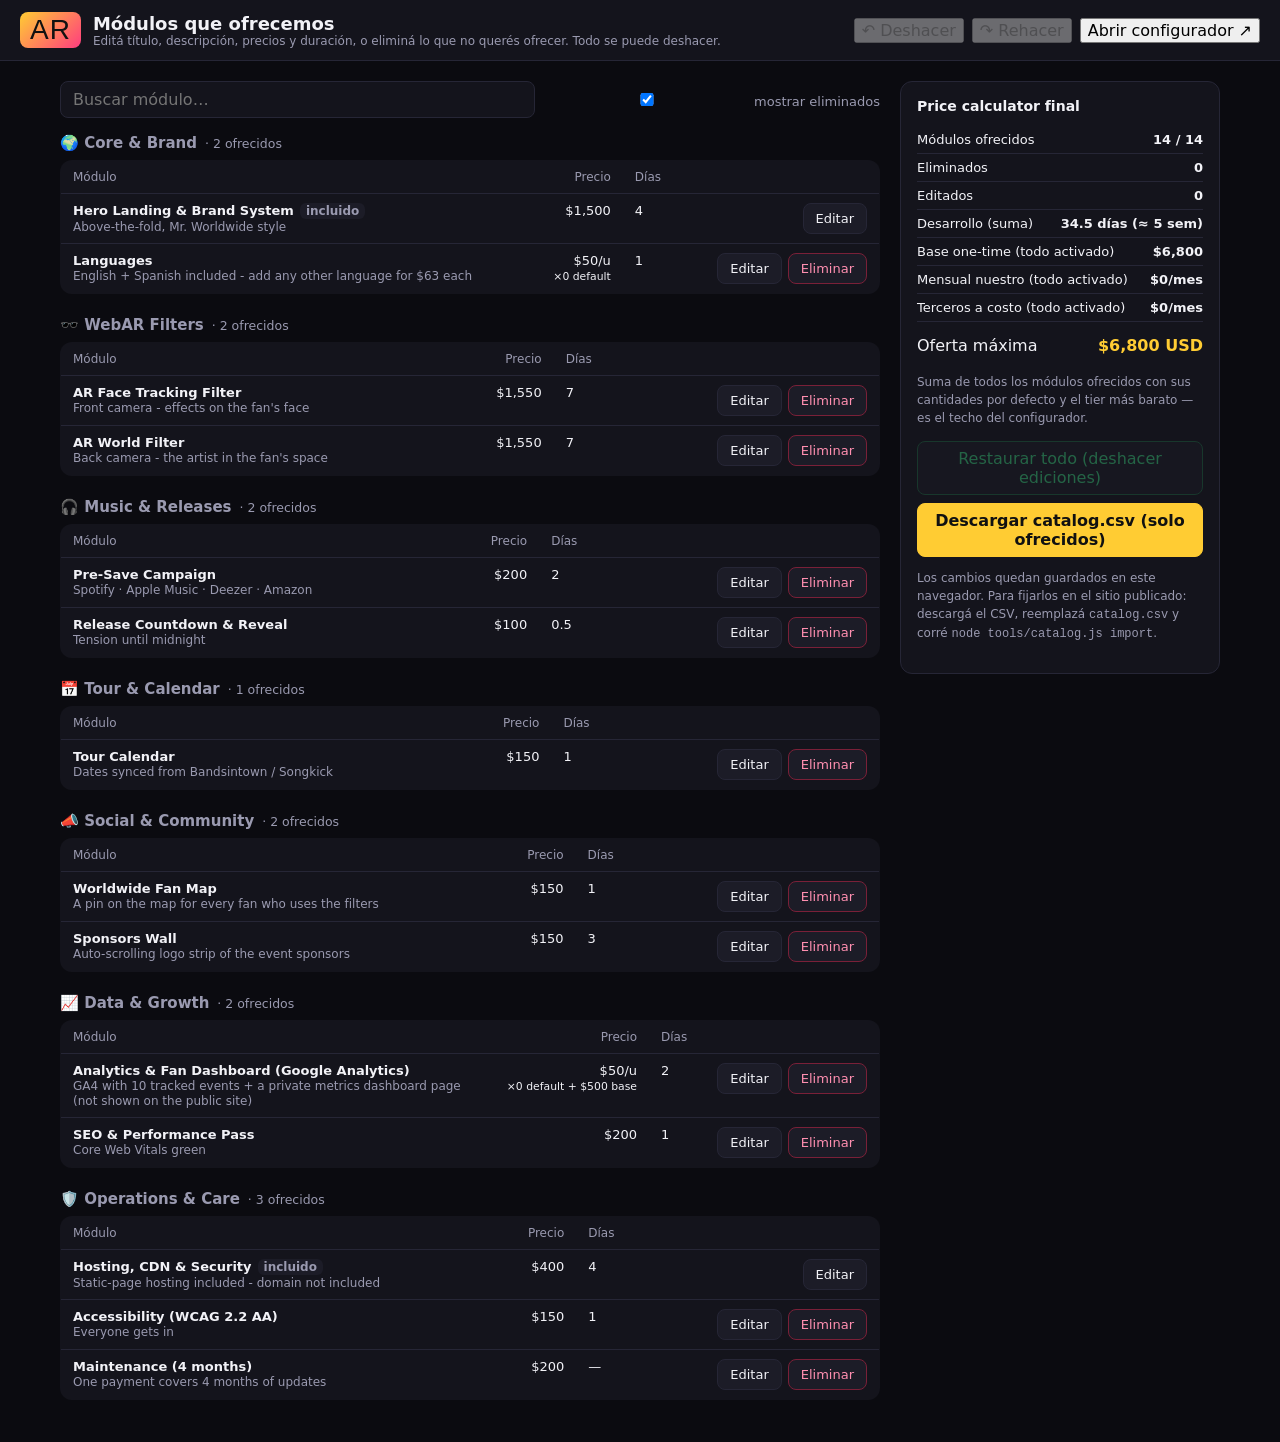
<file: admin.html>
﻿<!doctype html>
<html lang="es">
<head>
  <meta charset="utf-8" />
  <meta name="viewport" content="width=device-width, initial-scale=1" />
  <title>Admin — Módulos que ofrecemos</title>
  <link rel="stylesheet" href="css/styles.css?v=1788840645.00663" />
  <style>
    body { overflow: auto; height: auto; min-height: 100vh; }
    .adm { max-width: 1200px; margin: 0 auto; padding: 20px; display: grid; grid-template-columns: 1fr 320px; gap: 20px; }
    .adm-tools { display: flex; gap: 8px; flex-wrap: wrap; align-items: center; margin-bottom: 16px; }
    .adm-tools input { flex: 1; min-width: 200px; padding: 8px 12px; border-radius: 8px; border: 1px solid var(--line); background: var(--panel); color: var(--text); }
    .adm button { padding: 7px 12px; border-radius: 8px; border: 1px solid var(--line); background: var(--panel-2); color: var(--text); }
    .adm button:disabled { opacity: .4; cursor: default; }
    .adm button.danger { border-color: #7a2038; color: #ff8fb0; }
    .adm button.ok { border-color: #1f6b44; color: var(--ok); }
    .adm button.primary { background: var(--accent); color: #111; border-color: var(--accent); font-weight: 600; }
    .adm-cat { margin-bottom: 22px; }
    .adm-cat h2 { font-size: 15px; color: var(--muted); margin: 0 0 8px; display: flex; gap: 8px; align-items: center; }
    .adm-cat h2 small { font-weight: 400; }
    table.adm-t { width: 100%; border-collapse: collapse; background: var(--panel); border: 1px solid var(--line); border-radius: var(--radius); overflow: hidden; }
    .adm-t th, .adm-t td { padding: 9px 12px; text-align: left; border-bottom: 1px solid var(--line); font-size: 13px; vertical-align: top; }
    .adm-t th { color: var(--muted); font-weight: 500; font-size: 12px; }
    .adm-t tr:last-child td { border-bottom: 0; }
    .adm-t td.num { text-align: right; white-space: nowrap; font-variant-numeric: tabular-nums; }
    .adm-t tr.removed td { opacity: .45; text-decoration: line-through; }
    .adm-t tr.removed td:last-child { text-decoration: none; opacity: 1; }
    .adm-t .name b { display: block; }
    .adm-t .name span { color: var(--muted); font-size: 12px; }
    .adm-t .name i { display: block; color: var(--accent-3); font-size: 11px; font-style: normal; margin-top: 2px; }
    .tag.ed { color: var(--accent); }
    .adm-t td.acts { text-align: right; white-space: nowrap; }
    .adm-t td.acts button { margin-left: 6px; }
    .adm-t tr.open td { background: var(--panel-2); border-bottom: 0; }
    .adm-t tr.edrow td { background: var(--panel-2); padding: 4px 12px 14px; }
    .editor .grid { display: grid; grid-template-columns: repeat(3, 1fr); gap: 10px; }
    .editor .grid.tier { grid-template-columns: 2fr 1fr 1fr; margin-bottom: 8px; }
    .editor h4 { margin: 14px 0 6px; font-size: 12px; color: var(--muted); font-weight: 500; }
    .editor .f { display: flex; flex-direction: column; gap: 4px; font-size: 12px; color: var(--muted); }
    .editor .f.wide { grid-column: 1 / -1; }
    .editor input, .editor textarea { width: 100%; padding: 7px 9px; border-radius: 8px; border: 1px solid var(--line); background: var(--panel); color: var(--text); font-size: 13px; resize: vertical; }
    .editor input:focus, .editor textarea:focus { outline: none; border-color: var(--accent); }
    .editor .ed-actions { display: flex; gap: 8px; justify-content: flex-end; margin-top: 12px; }
    .tag { display: inline-block; font-size: 11px; padding: 1px 6px; border-radius: 6px; background: var(--panel-2); color: var(--muted); margin-left: 6px; }
    .adm-side { position: sticky; top: 20px; align-self: start; background: var(--panel); border: 1px solid var(--line); border-radius: var(--radius); padding: 16px; }
    .adm-side h3 { font-size: 14px; margin-bottom: 12px; }
    .adm-side .kv { display: flex; justify-content: space-between; font-size: 13px; padding: 6px 0; border-bottom: 1px solid var(--line); }
    .adm-side .kv b { font-variant-numeric: tabular-nums; }
    .adm-side .kv.total { border: 0; margin-top: 8px; font-size: 16px; }
    .adm-side .kv.total b { color: var(--accent); }
    .adm-side .hint { color: var(--muted); font-size: 12px; margin-top: 12px; line-height: 1.5; }
    .adm-side .actions { display: grid; gap: 8px; margin-top: 14px; }
    .adm-removed { margin-top: 14px; }
    .adm-removed li { display: flex; justify-content: space-between; gap: 8px; align-items: center; font-size: 12px; padding: 4px 0; }
    .adm-removed ul { list-style: none; margin: 6px 0 0; padding: 0; }
    @media (max-width: 900px) { .adm { grid-template-columns: 1fr; } .adm-side { position: static; } }
  </style>
</head>
<body>
  <header class="topbar">
    <div class="brand">
      <span class="brand-mark">AR</span>
      <div>
        <h1>Módulos que ofrecemos</h1>
        <p>Editá título, descripción, precios y duración, o eliminá lo que no querés ofrecer. Todo se puede deshacer.</p>
      </div>
    </div>
    <div class="adm-tools" style="margin:0">
      <button id="undo" title="Ctrl+Z">↶ Deshacer</button>
      <button id="redo" title="Ctrl+Shift+Z">↷ Rehacer</button>
      <a href="index.html" target="_blank"><button>Abrir configurador ↗</button></a>
    </div>
  </header>

  <main class="adm">
    <section>
      <div class="adm-tools">
        <input id="q" type="search" placeholder="Buscar módulo…" />
        <label style="font-size:13px;color:var(--muted)"><input type="checkbox" id="show-removed" checked /> mostrar eliminados</label>
      </div>
      <div id="list"></div>
    </section>

    <aside class="adm-side">
      <h3>Price calculator final</h3>
      <div class="kv"><span>Módulos ofrecidos</span><b id="s-count"></b></div>
      <div class="kv"><span>Eliminados</span><b id="s-removed"></b></div>
      <div class="kv"><span>Editados</span><b id="s-edited"></b></div>
      <div class="kv"><span>Desarrollo (suma)</span><b id="s-weeks"></b></div>
      <div class="kv"><span>Base one-time (todo activado)</span><b id="s-one"></b></div>
      <div class="kv"><span>Mensual nuestro (todo activado)</span><b id="s-mon"></b></div>
      <div class="kv"><span>Terceros a costo (todo activado)</span><b id="s-ext"></b></div>
      <div class="kv total"><span>Oferta máxima</span><b id="s-max"></b></div>
      <p class="hint">Suma de todos los módulos ofrecidos con sus cantidades por defecto y el tier más barato — es el techo del configurador.</p>
      <div class="actions">
        <button id="restore-all" class="ok">Restaurar todo (deshacer ediciones)</button>
        <button id="export-csv" class="primary">Descargar catalog.csv (solo ofrecidos)</button>
      </div>
      <p class="hint">Los cambios quedan guardados en este navegador. Para fijarlos en el sitio publicado: descargá el CSV, reemplazá <code>catalog.csv</code> y corré <code>node tools/catalog.js import</code>.</p>
      <div class="adm-removed" id="removed-box"></div>
    </aside>
  </main>

  <script src="js/modules.js?v=1788840645.00663"></script>
  <script src="js/local-edits.js?v=1788840645.00663"></script>
  <script src="js/admin.js?v=1788840645.00663"></script>
</body>
</html>
</file>
<file: css/styles.css>
﻿:root {
  --bg: #0b0b10;
  --panel: #14141c;
  --panel-2: #1c1c27;
  --line: #262636;
  --text: #f2f2f7;
  --muted: #9a9ab0;
  --accent: #ffcc33;
  --accent-2: #ff3d7f;
  --accent-3: #33d1ff;
  --ok: #3ddc84;
  --radius: 12px;
  --font: "Inter", system-ui, sans-serif;
  --display: "Bebas Neue", Impact, sans-serif;
}
* { box-sizing: border-box; }
html, body { margin: 0; height: 100%; }
body {
  font-family: var(--font);
  background: var(--bg);
  color: var(--text);
  display: flex;
  flex-direction: column;
  height: 100vh;
  overflow: hidden;
}
h1, h2, h3 { margin: 0; }
button { font: inherit; cursor: pointer; }
input, select { font: inherit; }

/* ---------- Top bar ---------- */
.topbar {
  display: flex; align-items: center; justify-content: space-between; gap: 16px;
  padding: 12px 20px; border-bottom: 1px solid var(--line); background: var(--panel);
  flex-wrap: wrap;
}
.brand { display: flex; align-items: center; gap: 12px; }
.brand-mark {
  font-family: var(--display); font-size: 28px; letter-spacing: 1px;
  background: linear-gradient(135deg, var(--accent), var(--accent-2));
  color: #111; padding: 2px 10px; border-radius: 8px;
}
.brand h1 { font-size: 18px; font-weight: 800; }
.brand p { margin: 0; font-size: 12px; color: var(--muted); }
.topbar-actions { display: flex; gap: 8px; align-items: center; flex-wrap: wrap; }
.presets { display: flex; gap: 6px; margin-right: 8px; }
.presets button {
  border: 1px solid var(--line); background: var(--panel-2); color: var(--text);
  border-radius: 999px; padding: 6px 12px; font-size: 13px;
}
.presets button:hover, .presets button.active { border-color: var(--accent); color: var(--accent); }
.btn { border-radius: 8px; padding: 8px 14px; border: 1px solid var(--line); font-weight: 600; font-size: 13px; }
.btn.ghost { background: transparent; color: var(--text); }
.btn.ghost:hover { background: var(--panel-2); }
.btn.primary { background: var(--accent); color: #111; border-color: var(--accent); }
.btn.primary:hover { filter: brightness(1.08); }

/* ---------- Layout ---------- */
.layout {
  display: grid;
  grid-template-columns: 340px 1fr 360px;
  flex: 1; min-height: 0;
}
.panel { min-height: 0; min-width: 0; display: flex; flex-direction: column; }
.panel-left { border-right: 1px solid var(--line); background: var(--panel); }
.panel-right { border-left: 1px solid var(--line); background: var(--panel); overflow-y: auto; padding: 0 16px 24px; }
.panel-center { background: #08080c; position: relative; }
.panel-head { padding: 16px 16px 8px; display: flex; flex-direction: column; gap: 10px; position: sticky; top: 0; background: inherit; z-index: 2; }
.panel-head h2 { font-size: 14px; text-transform: uppercase; letter-spacing: 1.5px; color: var(--muted); }
#search {
  width: 100%; padding: 8px 12px; border-radius: 8px; border: 1px solid var(--line);
  background: var(--panel-2); color: var(--text);
}

/* ---------- Catalog ---------- */
.catalog { overflow-y: auto; overflow-x: hidden; padding: 0 12px 24px; }
.cat { margin-top: 12px; }
.cat-head {
  display: flex; align-items: center; gap: 8px; padding: 8px 6px; cursor: pointer; user-select: none;
  font-weight: 700; font-size: 14px;
}
.cat-head .icon { font-size: 16px; }
.cat-head .count { margin-left: auto; font-size: 11px; color: var(--muted); font-weight: 500; }
.cat-head .chev { transition: transform .2s; color: var(--muted); }
.cat.collapsed .chev { transform: rotate(-90deg); }
.cat.collapsed .cat-body { display: none; }
.cat-blurb { font-size: 12px; color: var(--muted); padding: 0 6px 6px; }
.mod {
  background: var(--panel-2); border: 1px solid var(--line); border-radius: var(--radius);
  padding: 10px 12px; margin-bottom: 8px; transition: border-color .15s, background .15s;
}
.mod:hover { border-color: #3a3a50; }
.mod.on { border-color: var(--accent); background: #1f1d22; }
.mod.disabled { opacity: .55; }
.mod-row { display: flex; align-items: flex-start; gap: 10px; }
.mod-row input[type="checkbox"] { margin-top: 3px; accent-color: var(--accent); width: 16px; height: 16px; flex: none; }
.mod-title { font-weight: 600; font-size: 13.5px; display: flex; gap: 6px; align-items: center; flex-wrap: wrap; }
.mod-title .lock { font-size: 11px; color: var(--muted); font-weight: 500; }
.mod-tag { font-size: 12px; color: var(--muted); margin-top: 2px; }
.mod-price { margin-left: auto; text-align: right; font-size: 12px; white-space: nowrap; }
.mod-price b { display: block; font-size: 13px; color: var(--accent); }
.mod-price small { color: var(--muted); }
.mod-desc { font-size: 12px; color: var(--muted); margin: 8px 0 0 26px; line-height: 1.45; display: none; }
.mod.on .mod-desc, .mod.expanded .mod-desc { display: block; }
.mod-controls { margin: 8px 0 0 26px; display: none; gap: 8px; align-items: center; font-size: 12px; flex-wrap: wrap; }
.mod.on .mod-controls { display: flex; }
.mod-controls label { display: flex; flex-wrap: wrap; align-items: center; gap: 6px; max-width: 100%; min-width: 0; }
.mod-controls select, .mod-controls input[type="number"] {
  background: var(--panel); color: var(--text); border: 1px solid var(--line); border-radius: 6px; padding: 4px 8px;
  max-width: 100%; min-width: 0; box-sizing: border-box;
}
.mod-controls select { flex: 1 1 100%; text-overflow: ellipsis; }
.mod-controls input[type="number"] { width: 64px; }
.mod-controls .req { color: var(--accent-2); }
.mod-more { border: none; background: none; color: var(--muted); font-size: 11px; padding: 0; margin-left: 26px; margin-top: 4px; }
.mod.on .mod-more { display: none; }

/* ---------- Center preview ---------- */
.device-bar {
  display: flex; align-items: center; justify-content: space-between; padding: 10px 16px;
  border-bottom: 1px solid var(--line); background: var(--panel);
}
.device-toggle { display: flex; border: 1px solid var(--line); border-radius: 8px; overflow: hidden; }
.device-toggle button { background: transparent; color: var(--muted); border: none; padding: 6px 14px; font-size: 13px; }
.device-toggle button.active { background: var(--panel-2); color: var(--text); }
.page-length { font-size: 12px; color: var(--muted); }
.device-frame {
  flex: 1; min-height: 0; margin: 12px auto; width: calc(100% - 24px); max-width: none;
  border: 1px solid var(--line); border-radius: 14px; overflow: hidden; background: #000;
  display: flex; flex-direction: column; transition: width .3s, max-width .3s;
}
.device-frame.mobile { max-width: 390px; }
.browser-chrome { display: flex; align-items: center; gap: 6px; padding: 8px 12px; background: #1a1a22; border-bottom: 1px solid var(--line); }
.browser-chrome span { width: 10px; height: 10px; border-radius: 50%; background: #3a3a50; }
.browser-chrome em { margin-left: 10px; font-style: normal; font-size: 12px; color: var(--muted); background: #0f0f15; padding: 3px 10px; border-radius: 6px; flex: 1; }
.preview { overflow-y: auto; flex: 1; min-height: 0; scroll-behavior: smooth; }

/* Landing preview sections */
.preview section {
  position: relative; padding: 40px 36px; border-bottom: 1px solid #1c1c26; background: #0d0d14;
  animation: pop .35s ease;
}
.device-frame.mobile .preview section { padding: 28px 18px; }
@keyframes pop { from { opacity: 0; transform: translateY(8px); } to { opacity: 1; transform: none; } }
.preview section .tag {
  position: absolute; top: 10px; right: 12px; font-size: 10px; text-transform: uppercase; letter-spacing: 1px;
  color: #111; background: var(--accent); padding: 2px 8px; border-radius: 999px; font-weight: 700;
}
.preview section:hover { outline: 2px solid var(--accent); outline-offset: -2px; cursor: pointer; }
.preview h2.sec-title { font-family: var(--display); font-size: 40px; letter-spacing: 1px; line-height: 1; margin-bottom: 8px; }
.device-frame.mobile .preview h2.sec-title { font-size: 30px; }
.preview .sub { color: var(--muted); font-size: 14px; margin: 0 0 18px; }
.p-nav { display: flex; gap: 16px; align-items: center; padding: 14px 36px; font-size: 12px; color: var(--muted); background: #0a0a10; border-bottom: 1px solid #1c1c26; }
.p-nav b { color: var(--text); font-family: var(--display); font-size: 20px; letter-spacing: 1px; margin-right: auto; }
.device-frame.mobile .p-nav span { display: none; }
.device-frame.mobile .p-nav::after { content: "☰"; color: var(--text); font-size: 18px; }

.hero {
  min-height: 420px; display: flex; flex-direction: column; justify-content: flex-end;
  background: radial-gradient(ellipse at 20% 10%, #ff3d7f55, transparent 50%),
              radial-gradient(ellipse at 80% 90%, #33d1ff44, transparent 50%),
              linear-gradient(180deg, #14101a, #0d0d14);
}
.hero h1 { font-family: var(--display); font-size: 84px; line-height: .95; letter-spacing: 2px; margin: 0 0 12px; }
.device-frame.mobile .hero h1 { font-size: 54px; }
.hero h1 span { color: var(--accent); }
.hero p { color: var(--muted); max-width: 480px; }
.ctas { display: flex; gap: 10px; flex-wrap: wrap; margin-top: 12px; }
.pill { display: inline-block; padding: 10px 18px; border-radius: 999px; font-weight: 700; font-size: 13px; }
.pill.y { background: var(--accent); color: #111; }
.pill.o { border: 1px solid #444; color: var(--text); }
.pill.p { background: var(--accent-2); color: #fff; }
.pill.c { background: var(--accent-3); color: #111; }
.lang { position: absolute; top: 14px; left: 36px; font-size: 11px; color: var(--muted); }
.lang b { color: var(--text); }

.grid { display: grid; gap: 12px; grid-template-columns: repeat(auto-fill, minmax(140px, 1fr)); }
.card {
  background: #15151f; border: 1px solid #23232f; border-radius: 12px; padding: 14px; font-size: 12px; color: var(--muted);
  min-height: 90px; display: flex; flex-direction: column; justify-content: flex-end; gap: 4px; position: relative; overflow: hidden;
}
.card b { color: var(--text); font-size: 13px; }
.card.ar { aspect-ratio: 3/4; background: linear-gradient(160deg, #24243a, #101018); }
.card.ar::before { content: "◉"; position: absolute; top: 10px; right: 10px; color: var(--accent-3); }
.card.thumb::after { content: ""; position: absolute; inset: 0 0 46px 0; background: linear-gradient(135deg, #2a2a40, #191925); }
.card.thumb b, .card.thumb span { position: relative; z-index: 1; }
.chips { display: flex; gap: 8px; flex-wrap: wrap; }
.chip { font-size: 11px; padding: 6px 10px; border-radius: 999px; border: 1px solid #333; color: var(--muted); }
.chip.hot { border-color: var(--accent-2); color: var(--accent-2); }
.row { display: flex; gap: 12px; align-items: center; flex-wrap: wrap; }
.form { display: flex; gap: 8px; max-width: 520px; }
.form input { flex: 1; padding: 10px 12px; border-radius: 8px; border: 1px solid #333; background: #0a0a10; color: var(--text); }
.count { display: flex; gap: 14px; }
.count div { text-align: center; }
.count b { display: block; font-family: var(--display); font-size: 44px; color: var(--accent); line-height: 1; }
.count span { font-size: 10px; color: var(--muted); text-transform: uppercase; letter-spacing: 1px; }
.dates { display: flex; flex-direction: column; gap: 8px; }
.date { display: grid; grid-template-columns: 60px 1fr auto; gap: 12px; align-items: center; background: #15151f; border-radius: 10px; padding: 10px 14px; font-size: 13px; }
.date .d { font-family: var(--display); font-size: 22px; color: var(--accent); line-height: 1; }
.date .d small { display: block; font-family: var(--font); font-size: 10px; color: var(--muted); letter-spacing: 1px; }
.date .c span { display: block; font-size: 11px; color: var(--muted); }
.bar { height: 8px; background: #22222f; border-radius: 4px; overflow: hidden; }
.bar i { display: block; height: 100%; background: linear-gradient(90deg, var(--accent), var(--accent-2)); }
.poll { display: flex; flex-direction: column; gap: 8px; font-size: 12px; }
.poll div { display: grid; grid-template-columns: 1fr 100px 36px; gap: 10px; align-items: center; }
.tiers { display: grid; grid-template-columns: repeat(3, 1fr); gap: 12px; }
.device-frame.mobile .tiers { grid-template-columns: 1fr; }
.tier { background: #15151f; border: 1px solid #23232f; border-radius: 12px; padding: 16px; font-size: 12px; color: var(--muted); }
.tier b { display: block; color: var(--text); font-size: 14px; margin-bottom: 4px; }
.tier .price { font-family: var(--display); font-size: 30px; color: var(--accent); }
.tier.hi { border-color: var(--accent-2); }
.lb { font-size: 12px; }
.lb div { display: grid; grid-template-columns: 30px 1fr auto; gap: 10px; padding: 8px 0; border-bottom: 1px solid #1c1c26; }
.lb div:first-child { color: var(--accent); }
.player { display: flex; align-items: center; gap: 12px; background: #15151f; border-radius: 999px; padding: 10px 16px; font-size: 12px; }
.player .disc { width: 36px; height: 36px; border-radius: 50%; background: conic-gradient(var(--accent), var(--accent-2), var(--accent-3), var(--accent)); }
.player .bar { flex: 1; }
.passport { display: grid; grid-template-columns: 1fr 1fr; gap: 12px; background: linear-gradient(135deg, #1e1a2e, #0f0f18); border: 1px solid #2c2a40; border-radius: 14px; padding: 18px; font-size: 12px; max-width: 460px; }
.passport b { display: block; font-family: var(--display); font-size: 24px; color: var(--accent); }
.globe { height: 180px; border-radius: 14px; background: radial-gradient(circle at 50% 50%, #1a2a40 0 40%, #0d0d14 41%), #0d0d14; position: relative; overflow: hidden; }
.globe i { position: absolute; width: 6px; height: 6px; border-radius: 50%; background: var(--accent-2); box-shadow: 0 0 12px var(--accent-2); }
.feed { display: grid; grid-template-columns: repeat(auto-fill, minmax(110px, 1fr)); gap: 8px; }
.feed div { aspect-ratio: 1; border-radius: 8px; background: linear-gradient(135deg, #25253a, #15151f); position: relative; }
.feed div::after { content: attr(data-net); position: absolute; bottom: 6px; left: 8px; font-size: 10px; color: var(--muted); }
.footer { padding: 24px 36px; font-size: 11px; color: var(--muted); display: flex; justify-content: space-between; background: #07070b; flex-wrap: wrap; gap: 8px; }
.empty { padding: 60px 36px; text-align: center; color: var(--muted); font-size: 13px; }

/* ---------- Right: calculator ---------- */
.budget { background: var(--panel-2); border: 1px solid var(--line); border-radius: var(--radius); padding: 12px 14px; margin-bottom: 10px; }
.budget-head { display: flex; justify-content: space-between; font-size: 11px; color: var(--muted); text-transform: uppercase; letter-spacing: 1px; margin-bottom: 8px; }
.budget-head b { color: var(--ok); letter-spacing: 0; text-transform: none; font-size: 12px; }
.budget-head b.over { color: var(--accent-2); }
.budget-bar { position: relative; height: 10px; border-radius: 5px; background: #22222f; overflow: hidden; }
.budget-bar i { display: block; height: 100%; background: linear-gradient(90deg, var(--ok), var(--accent), var(--accent-2)); transition: width .3s; }
.budget-bar em { position: absolute; top: 0; bottom: 0; width: 2px; background: var(--bg); }
.budget-ticks { display: flex; justify-content: space-between; font-size: 10px; color: var(--muted); margin-top: 6px; }
.budget-ticks .cur { color: var(--text); font-weight: 600; }
.budget-hint { font-size: 11px; color: var(--muted); margin-top: 6px; }
.budget-hint.over { color: var(--accent-2); }

.totals { display: flex; flex-direction: column; gap: 8px; margin-bottom: 14px; }
.total-card { background: var(--panel-2); border: 1px solid var(--line); border-radius: var(--radius); padding: 12px 14px; }
.total-card span { display: block; font-size: 11px; color: var(--muted); text-transform: uppercase; letter-spacing: 1px; }
.total-card strong { font-family: var(--display); font-size: 36px; letter-spacing: 1px; color: var(--accent); line-height: 1.1; }
.total-card strong small { font-family: var(--font); font-size: 12px; color: var(--muted); letter-spacing: 0; margin-left: 4px; }
.total-row { display: flex; justify-content: space-between; font-size: 13px; padding: 4px 2px; color: var(--muted); }
.total-row strong { color: var(--text); }
.options { display: grid; grid-template-columns: 1fr 1fr; gap: 8px; margin-bottom: 8px; }
.opt span { display: block; font-size: 11px; color: var(--muted); margin-bottom: 4px; }
.opt select { width: 100%; background: var(--panel-2); color: var(--text); border: 1px solid var(--line); border-radius: 8px; padding: 6px 8px; font-size: 12px; }
.plan-breakdown { font-size: 12px; color: var(--muted); display: flex; gap: 6px; flex-wrap: wrap; margin-bottom: 14px; }
.plan-breakdown span { background: var(--panel-2); border-radius: 6px; padding: 4px 8px; }
.plan-breakdown b { color: var(--text); }
.panel-right h3 { font-size: 12px; text-transform: uppercase; letter-spacing: 1.5px; color: var(--muted); margin: 10px 0 8px; }
.lines { list-style: none; padding: 0; margin: 0; font-size: 12.5px; }
.lines li { display: flex; justify-content: space-between; gap: 10px; padding: 7px 0; border-bottom: 1px solid var(--line); }
.lines li span:first-child { color: var(--text); }
.lines li em { display: block; font-style: normal; font-size: 11px; color: var(--muted); }
.lines li .amt { text-align: right; white-space: nowrap; }
.lines li .amt small { display: block; color: var(--muted); }
.lines li.discount span { color: var(--ok); }
.lines li button { border: none; background: none; color: var(--muted); font-size: 12px; padding: 0 4px; }
.lines li button:hover { color: var(--accent-2); }
.timeline { margin-top: 16px; font-size: 12px; }
.timeline .ph { display: grid; grid-template-columns: 90px 1fr auto; gap: 8px; align-items: center; padding: 6px 0; color: var(--muted); }
.timeline .ph b { color: var(--text); }
.timeline .ph i { display: block; height: 6px; border-radius: 3px; background: var(--accent-3); opacity: .8; }
.fineprint { font-size: 11px; color: var(--muted); line-height: 1.5; margin-top: 16px; }

.toast {
  position: fixed; bottom: 20px; left: 50%; transform: translateX(-50%) translateY(20px);
  background: var(--accent); color: #111; padding: 10px 16px; border-radius: 8px; font-size: 13px; font-weight: 600;
  opacity: 0; pointer-events: none; transition: all .25s;
}
.toast.show { opacity: 1; transform: translateX(-50%); }

/* ---------- Print (export proposal) ---------- */
@media print {
  body { height: auto; overflow: visible; background: #fff; color: #111; }
  .topbar, .panel-left, .panel-center, .device-bar, .options, #btn-reset, .lines li button { display: none !important; }
  .layout { display: block; }
  .panel-right { border: none; padding: 0; overflow: visible; }
  .total-card { border: 1px solid #ccc; background: #fff; }
  .total-card strong { color: #111; }
  .total-row strong, .lines li span:first-child, .timeline .ph b { color: #111; }
  .lines li { border-color: #ddd; }
  .print-only { display: block !important; }
}
.print-only { display: none; }
.budget-total {
  display: flex; justify-content: space-between; align-items: baseline; margin: 6px 0 18px;
  padding-top: 12px; border-top: 2px solid var(--text);
}
.budget-total span { text-transform: uppercase; letter-spacing: 1.5px; font-size: 12px; color: var(--muted); }
.budget-total b { font-family: var(--display); font-size: 30px; color: var(--accent); letter-spacing: 1px; }

/* ---------- Mobile / tablet: tabbed panels + sticky total bar ---------- */
.mobile-tabs, .mobile-bar { display: none; }

@media (max-width: 1280px) {
  .layout { grid-template-columns: 290px 1fr 300px; }
}
@media (max-width: 1024px) {
  .layout { grid-template-columns: 250px 1fr 260px; }
  .totals { grid-template-columns: 1fr; }
}

@media (max-width: 860px) {
  body { height: 100dvh; }
  .topbar { padding: 10px 12px; gap: 8px; }
  .brand h1 { font-size: 15px; }
  .brand p { display: none; }
  .brand-mark { font-size: 22px; padding: 1px 8px; }
  .topbar-actions { width: 100%; overflow-x: auto; flex-wrap: nowrap; -webkit-overflow-scrolling: touch; scrollbar-width: none; }
  .topbar-actions::-webkit-scrollbar { display: none; }
  .presets { margin-right: 0; flex: none; }
  .presets button, .btn { white-space: nowrap; padding: 6px 10px; font-size: 12px; }

  .mobile-tabs {
    display: grid; grid-template-columns: repeat(3, 1fr); background: var(--panel); border-bottom: 1px solid var(--line);
  }
  .mobile-tabs button {
    background: transparent; border: none; color: var(--muted); padding: 10px 4px; font-size: 13px; font-weight: 600;
    border-bottom: 2px solid transparent;
  }
  .mobile-tabs button.active { color: var(--accent); border-bottom-color: var(--accent); }
  .mobile-tabs button small { display: block; font-size: 10px; font-weight: 500; color: var(--muted); }

  .layout { display: block; flex: 1; min-height: 0; overflow: hidden; position: relative; }
  .panel { display: none; height: 100%; border: none !important; }
  .panel.show { display: flex; }
  .panel-right { max-height: none; padding-bottom: 90px; }
  .catalog { padding-bottom: 90px; }
  .panel-head { padding: 12px 12px 8px; }
  .device-bar { padding: 8px 12px; }
  .page-length { font-size: 11px; }
  .device-toggle { display: none; }
  .device-frame { margin: 0; width: 100%; max-width: none; border: none; border-radius: 0; }
  .device-frame.mobile { max-width: none; }
  .preview { padding-bottom: 80px; }
  .preview section { padding: 28px 18px; }
  .preview h2.sec-title { font-size: 30px; }
  .hero h1 { font-size: 54px; }
  .hero { min-height: 360px; }
  .p-nav { padding: 12px 18px; }
  .p-nav span { display: none; }
  .p-nav::after { content: "☰"; color: var(--text); font-size: 18px; }
  .lang { left: 18px; }
  .tiers { grid-template-columns: 1fr; }
  .footer { padding: 18px; }
  .grid { grid-template-columns: repeat(auto-fill, minmax(120px, 1fr)); }
  .date { grid-template-columns: 50px 1fr; }
  .date > div:last-child { grid-column: 2; display: flex; gap: 6px; flex-wrap: wrap; }

  .mobile-bar {
    display: flex; position: fixed; left: 0; right: 0; bottom: 0; z-index: 20; align-items: center; gap: 12px;
    padding: 10px 14px calc(10px + env(safe-area-inset-bottom)); background: var(--panel); border-top: 1px solid var(--line);
    box-shadow: 0 -8px 24px rgba(0,0,0,.4);
  }
  .mobile-bar .mb-total { display: flex; flex-direction: column; line-height: 1.1; }
  .mobile-bar .mb-total b { font-family: var(--display); font-size: 26px; color: var(--accent); letter-spacing: 1px; }
  .mobile-bar .mb-total span { font-size: 11px; color: var(--muted); }
  .mobile-bar .mb-band { font-size: 11px; color: var(--ok); margin-left: auto; text-align: right; }
  .mobile-bar .mb-band.over { color: var(--accent-2); }
  .mobile-bar .btn { flex: none; }
  .toast { bottom: 90px; }
}

@media (max-width: 480px) {
  .hero h1 { font-size: 44px; }
  .total-card strong { font-size: 30px; }
  .options { grid-template-columns: 1fr; }
}

.picks{display:flex;flex-wrap:wrap;gap:4px;margin-bottom:6px}
.chip{display:inline-flex;align-items:center;gap:4px;font-size:11px;padding:2px 8px;border-radius:999px;background:rgba(255,255,255,.08);border:1px solid rgba(255,255,255,.14)}
.chip.inc{opacity:.7}
.chip button{background:none;border:0;color:inherit;cursor:pointer;padding:0;font-size:10px;line-height:1}

.mod-ext{margin-top:6px;font-size:11px;color:var(--muted,#9aa)}
.mod-ext b{color:#f5c542}
#lines li.ext-head{margin-top:10px;border-top:1px dashed rgba(255,255,255,.15);padding-top:8px}
#lines li.ext span:first-child{opacity:.75}
.adm-t .ext{display:block;color:#f5c542}

.lang{display:flex;flex-wrap:wrap;gap:4px;max-width:70%}
.lang span{padding:2px 6px;border-radius:999px;border:1px solid rgba(255,255,255,.15);background:rgba(0,0,0,.35)}
.lang span.on{border-color:var(--accent);color:var(--text)}
.lang span{display:inline-flex;align-items:center;gap:4px}
.lang img{width:14px;height:10px;border-radius:2px;object-fit:cover}

/* AR reference videos */
.ar-refs { margin-top: 8px; }
.ar-refs-toggle { border: 1px solid rgba(255,255,255,.15); background: rgba(255,255,255,.04); color: var(--text); font-size: 11px; padding: 4px 8px; border-radius: 6px; cursor: pointer; }
.ar-refs-toggle span { display: inline-block; transition: transform .2s; }
.ar-refs.open .ar-refs-toggle span { transform: rotate(180deg); }
.ar-refs-body { display: none; margin-top: 8px; }
.ar-refs.open .ar-refs-body { display: block; }
.ar-what { font-size: 11.5px; line-height: 1.45; margin-bottom: 8px; }
.ar-what .pill { margin-right: 6px; font-size: 10px; }
.ar-strip { display: flex; gap: 8px; overflow-x: auto; padding-bottom: 4px; scroll-snap-type: x mandatory; }
.ar-strip figure { flex: 0 0 150px; margin: 0; scroll-snap-align: start; }
.ar-strip video { width: 150px; aspect-ratio: 9/16; object-fit: cover; border-radius: 8px; background: #000; display: block; }
.ar-strip figcaption { font-size: 10.5px; color: var(--muted); margin-top: 4px; line-height: 1.35; }
.ar-strip figcaption b { display: block; color: var(--text); }
.ar-none { font-size: 11px; color: var(--muted); }
.ar-ref { text-align: center; margin: 0 auto 26px; max-width: 640px; }
.ar-ref-vids { display: flex; justify-content: center; gap: 14px; margin-bottom: 12px; }
.ar-ref-vids figure { margin: 0; width: 200px; }
.ar-ref-vids video { width: 200px; aspect-ratio: 9/16; object-fit: cover; border-radius: 14px; background: #000; display: block; box-shadow: 0 10px 30px rgba(0,0,0,.5); }
.ar-ref-vids figcaption { font-size: 11px; color: var(--muted); margin-top: 6px; }
.ar-ref-empty { width: 200px; aspect-ratio: 9/16; border-radius: 14px; background: linear-gradient(160deg, #24243a, #101018); display: flex; align-items: center; justify-content: center; font-size: 12px; color: var(--muted); }
.ar-ref h3 { font-size: 15px; margin: 6px 0 4px; }
.ar-ref h3 .pill { font-size: 10px; margin-left: 6px; vertical-align: middle; }
.ar-ref .sub { font-size: 12px; max-width: 520px; margin: 0 auto; }
.pv.mobile .ar-ref-vids video, .pv.mobile .ar-ref-empty { width: 130px; }

/* Sponsors auto-scroll strip */
.marquee { overflow: hidden; max-width: 100%; border-radius: 12px; background: #15151f; padding: 14px 0; mask-image: linear-gradient(90deg, transparent, #000 10%, #000 90%, transparent); }
.marquee > div { display: flex; gap: 40px; width: max-content; animation: marquee 18s linear infinite; }
.marquee span { font-weight: 800; letter-spacing: .08em; text-transform: uppercase; font-size: 15px; color: #8d8da3; white-space: nowrap; }
@keyframes marquee { to { transform: translateX(-50%); } }

.budget-total.delivery { margin-top: -6px; }
.budget-total.delivery b { font-size: 20px; color: var(--text); }

.globe3d{position:relative;height:360px;border-radius:16px;overflow:hidden;background:radial-gradient(ellipse at 50% 60%,#141a3a 0%,#0b0b14 70%)}
.globe3d canvas{display:block;width:100%!important;height:100%!important}
.globe-stats{position:absolute;left:14px;right:14px;bottom:12px;display:flex;gap:10px;flex-wrap:wrap;pointer-events:none}
.globe-stats span{background:rgba(11,11,20,.7);border:1px solid rgba(255,255,255,.1);border-radius:999px;padding:6px 12px;font-size:12px;color:#c7c7d6;backdrop-filter:blur(6px)}
.globe-stats b{color:#ffd233;margin-right:4px}

.totals [hidden], .total-row[hidden] { display: none !important; }

.coupon .pill { display: inline-block; background: var(--accent); color: #111; font-weight: 800; font-size: 10px; letter-spacing: .08em; padding: 2px 8px; border-radius: 999px; margin: 0 4px; vertical-align: middle; }
.coupon strong { color: #4ade80; }
</file>
